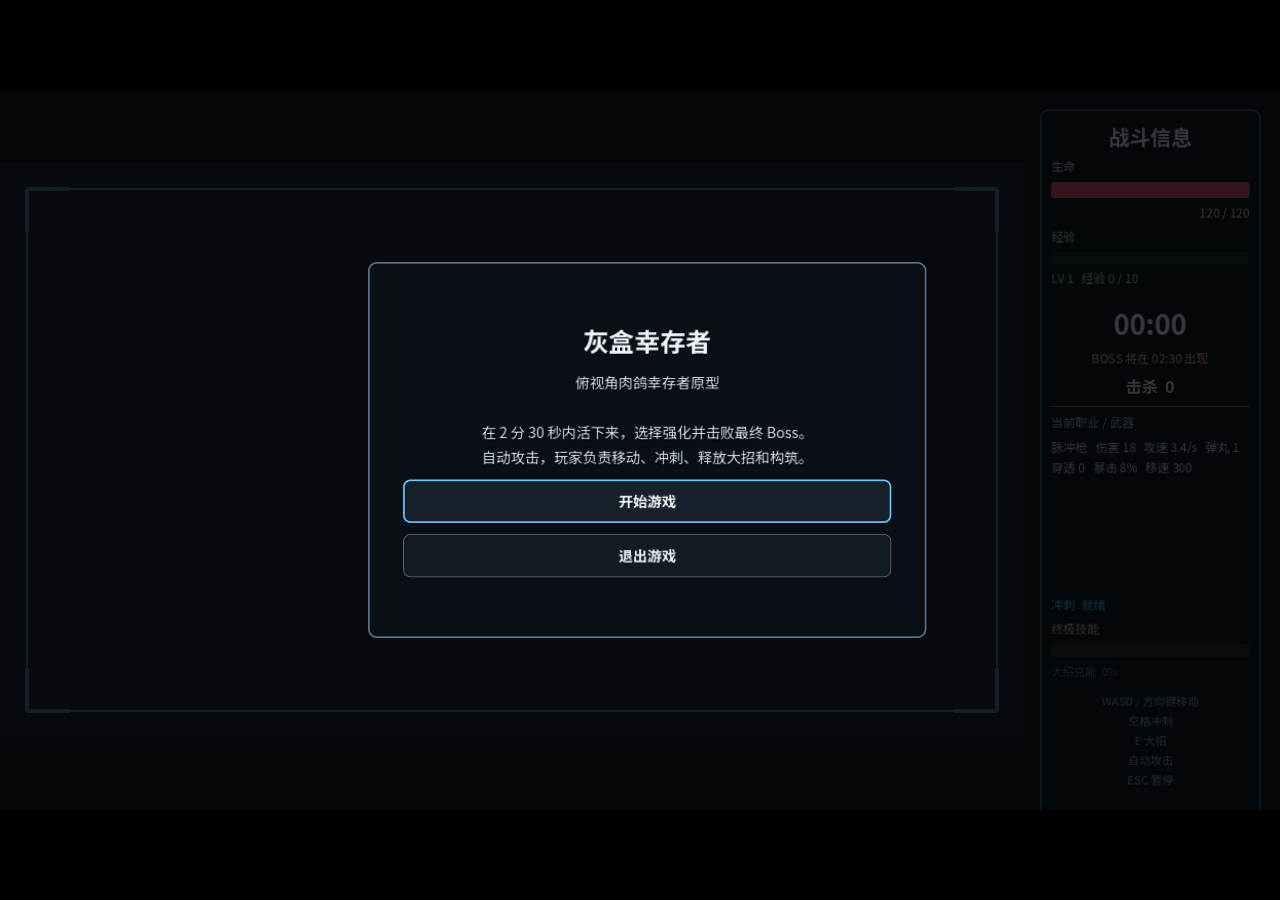
<file: game/index.html>
<!DOCTYPE html>
<html lang="en">
	<head>
		<meta charset="utf-8">
		<meta name="viewport" content="width=device-width, user-scalable=no, initial-scale=1.0">
		<title>灰盒幸存者原型｜在线试玩</title>
		<style>
html, body, #canvas {
	margin: 0;
	padding: 0;
	border: 0;
}

body {
	color: white;
	background-color: black;
	overflow: hidden;
	touch-action: none;
}

#canvas {
	display: block;
}

#canvas:focus {
	outline: none;
}

#status, #status-splash, #status-progress {
	position: absolute;
	left: 0;
	right: 0;
}

#status, #status-splash {
	top: 0;
	bottom: 0;
}

#status {
	background-color: #090c11;
	display: flex;
	flex-direction: column;
	justify-content: center;
	align-items: center;
	visibility: hidden;
}

#status-splash {
	max-height: 100%;
	max-width: 100%;
	margin: auto;
}

#status-splash.show-image--false {
	display: none;
}

#status-splash.fullsize--true {
	height: 100%;
	width: 100%;
	object-fit: contain;
}

#status-splash.use-filter--false {
	image-rendering: pixelated;
}

#status-progress, #status-notice {
	display: none;
}

#status-progress {
	bottom: 10%;
	width: 50%;
	margin: 0 auto;
}

#status-notice {
	background-color: #5b3943;
	border-radius: 0.5rem;
	border: 1px solid #9b3943;
	color: #e0e0e0;
	font-family: 'Noto Sans', 'Droid Sans', Arial, sans-serif;
	line-height: 1.3;
	margin: 0 2rem;
	overflow: hidden;
	padding: 1rem;
	text-align: center;
	z-index: 1;
}
		</style>
		<link id="-gd-engine-icon" rel="icon" type="image/png" href="index.icon.png" />
<link rel="apple-touch-icon" href="index.apple-touch-icon.png"/>

	</head>
	<body>
		<canvas id="canvas">
			Your browser does not support the canvas tag.
		</canvas>

		<noscript>
			Your browser does not support JavaScript.
		</noscript>

		<div id="status">
			<img id="status-splash" class="show-image--false fullsize--true use-filter--true" src="index.png" alt="">
			<progress id="status-progress"></progress>
			<div id="status-notice"></div>
		</div>

		<script>
			(() => {
				const nativeFetch = window.fetch.bind(window);
				window.fetch = async (input, init) => {
					const requestUrl = typeof input === "string" ? input : input.url;
					const url = new URL(requestUrl, window.location.href);
					if (url.pathname.endsWith("/game/index.pck")) {
						url.searchParams.set("v", "cn1");
						return nativeFetch(url, init);
					}
					if (url.pathname.endsWith("/game/index.wasm")) {
						if (typeof DecompressionStream === "undefined") {
							return nativeFetch(input, init);
						}
						const compressedUrl = new URL(url.href + ".gz");
						compressedUrl.searchParams.set("v", "cn1");
						const response = await nativeFetch(compressedUrl, init);
						if (!response.ok) return response;
						const decompressed = response.body.pipeThrough(new DecompressionStream("gzip"));
						return new Response(decompressed, {
							status: 200,
							headers: {
								"Content-Type": "application/wasm",
								"Content-Length": "43699190"
							}
						});
					}
					return nativeFetch(input, init);
				};
			})();
		</script>
		<script src="index.js?v=cn1"></script>
		<script>
const GODOT_CONFIG = {"args":[],"canvasResizePolicy":2,"ensureCrossOriginIsolationHeaders":true,"executable":"index","experimentalVK":false,"fileSizes":{"index.pck":2424384,"index.wasm":43699190},"focusCanvas":true,"gdextensionLibs":[]};
const GODOT_THREADS_ENABLED = false;
const engine = new Engine(GODOT_CONFIG);

(function () {
	const statusOverlay = document.getElementById('status');
	const statusProgress = document.getElementById('status-progress');
	const statusNotice = document.getElementById('status-notice');

	let initializing = true;
	let statusMode = '';

	function setStatusMode(mode) {
		if (statusMode === mode || !initializing) {
			return;
		}
		if (mode === 'hidden') {
			statusOverlay.remove();
			initializing = false;
			return;
		}
		statusOverlay.style.visibility = 'visible';
		statusProgress.style.display = mode === 'progress' ? 'block' : 'none';
		statusNotice.style.display = mode === 'notice' ? 'block' : 'none';
		statusMode = mode;
	}

	function setStatusNotice(text) {
		while (statusNotice.lastChild) {
			statusNotice.removeChild(statusNotice.lastChild);
		}
		const lines = text.split('\n');
		lines.forEach((line) => {
			statusNotice.appendChild(document.createTextNode(line));
			statusNotice.appendChild(document.createElement('br'));
		});
	}

	function displayFailureNotice(err) {
		console.error(err);
		if (err instanceof Error) {
			setStatusNotice(err.message);
		} else if (typeof err === 'string') {
			setStatusNotice(err);
		} else {
			setStatusNotice('An unknown error occurred.');
		}
		setStatusMode('notice');
		initializing = false;
	}

	const missing = Engine.getMissingFeatures({
		threads: GODOT_THREADS_ENABLED,
	});

	if (missing.length !== 0) {
		if (GODOT_CONFIG['serviceWorker'] && GODOT_CONFIG['ensureCrossOriginIsolationHeaders'] && 'serviceWorker' in navigator) {
			let serviceWorkerRegistrationPromise;
			try {
				serviceWorkerRegistrationPromise = navigator.serviceWorker.getRegistration();
			} catch (err) {
				serviceWorkerRegistrationPromise = Promise.reject(new Error('Service worker registration failed.'));
			}
			// There's a chance that installing the service worker would fix the issue
			Promise.race([
				serviceWorkerRegistrationPromise.then((registration) => {
					if (registration != null) {
						return Promise.reject(new Error('Service worker already exists.'));
					}
					return registration;
				}).then(() => engine.installServiceWorker()),
				// For some reason, `getRegistration()` can stall
				new Promise((resolve) => {
					setTimeout(() => resolve(), 2000);
				}),
			]).then(() => {
				// Reload if there was no error.
				window.location.reload();
			}).catch((err) => {
				console.error('Error while registering service worker:', err);
			});
		} else {
			// Display the message as usual
			const missingMsg = 'Error\nThe following features required to run Godot projects on the Web are missing:\n';
			displayFailureNotice(missingMsg + missing.join('\n'));
		}
	} else {
		setStatusMode('progress');
		engine.startGame({
			'onProgress': function (current, total) {
				if (current > 0 && total > 0) {
					statusProgress.value = current;
					statusProgress.max = total;
				} else {
					statusProgress.removeAttribute('value');
					statusProgress.removeAttribute('max');
				}
			},
		}).then(() => {
			setStatusMode('hidden');
		}, displayFailureNotice);
	}
}());
		</script>
	</body>
</html>
</file>
